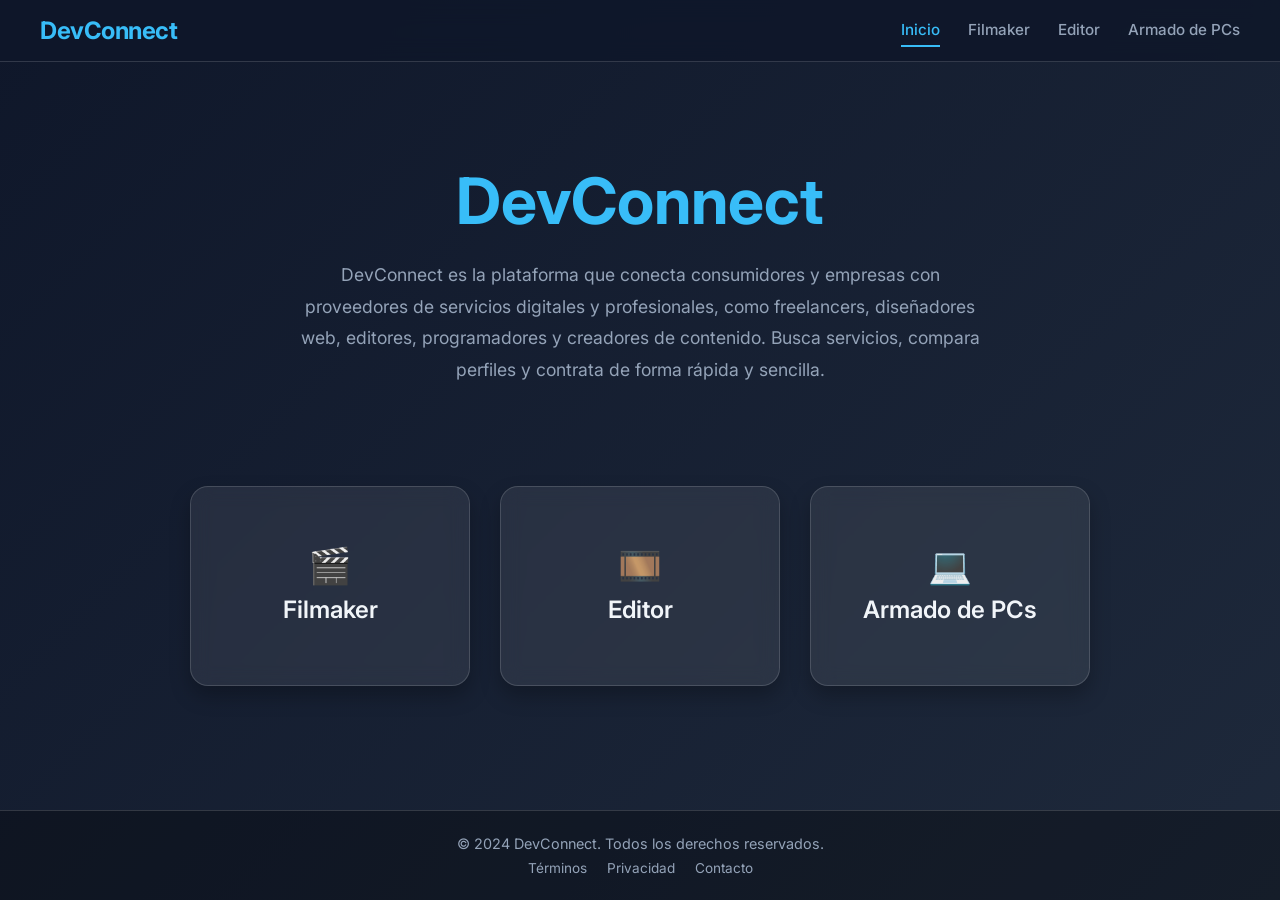
<file: web/index.html>
<!DOCTYPE html>
<html lang="es">
<head>
    <meta charset="UTF-8">
    <meta name="viewport" content="width=device-width, initial-scale=1.0">

    <title>DevConnect — Encuentra profesionales digitales</title>
    <meta name="description" content="DevConnect conecta consumidores y empresas con freelancers, diseñadores web, editores, programadores y creadores de contenido. Compara perfiles y contrata rápido.">

    <meta property="og:title" content="DevConnect — Encuentra profesionales digitales">
    <meta property="og:description" content="DevConnect conecta consumidores y empresas con freelancers, diseñadores web, editores, programadores y creadores de contenido.">
    <meta property="og:type" content="website">
    <meta property="og:url" content="https://devconnect.com/index.html">

    <meta name="twitter:card" content="summary_large_image">
    <meta name="twitter:title" content="DevConnect — Encuentra profesionales digitales">
    <meta name="twitter:description" content="DevConnect conecta consumidores y empresas con freelancers, diseñadores web, editores, programadores y creadores de contenido.">

    <link rel="canonical" href="https://devconnect.com/index.html">
    <link rel="icon" type="image/svg+xml" href="favicon/favicon.ico">
    <link rel="apple-touch-icon" href="favicon/apple-touch-icon.png">
    <link rel="manifest" href="favicon/site.webmanifest">

    <link rel="preconnect" href="https://fonts.googleapis.com">
    <link rel="preconnect" href="https://fonts.gstatic.com" crossorigin>
    <link href="https://fonts.googleapis.com/css2?family=Inter:wght@400;500;600;700&display=swap" rel="stylesheet">

    <link rel="stylesheet" href="css/base.css">
    <link rel="stylesheet" href="css/layout.css">
    <link rel="stylesheet" href="css/components.css">
    <link rel="stylesheet" href="css/responsive.css">

    <script type="application/ld+json">
    {
        "@context": "https://schema.org",
        "@type": "WebSite",
        "name": "DevConnect",
        "url": "https://devconnect.com",
        "description": "Plataforma que conecta consumidores y empresas con proveedores de servicios digitales y profesionales."
    }
    </script>
</head>
<body>

    <nav class="navbar" aria-label="Navegación principal">
        <a href="index.html" class="logo" aria-label="DevConnect inicio">DevConnect</a>
        <div class="nav-links">
            <a href="index.html" class="active" aria-label="Ir al inicio">Inicio</a>
            <a href="filmaker.html" aria-label="Servicios de Filmaker">Filmaker</a>
            <a href="editor.html" aria-label="Servicios de Editor">Editor</a>
            <a href="pcs.html" aria-label="Servicios de Armado de PCs">Armado de PCs</a>
        </div>
    </nav>

    <main>
        <section class="hero">
            <h1>DevConnect</h1>
            <p>
                DevConnect es la plataforma que conecta consumidores y empresas
                con proveedores de servicios digitales y profesionales, como
                freelancers, diseñadores web, editores, programadores y creadores
                de contenido. Busca servicios, compara perfiles y contrata
                de forma rápida y sencilla.
            </p>
        </section>

        <section class="card-container" aria-label="Categorías de servicios">
            <a href="filmaker.html" class="card" aria-label="Ver servicios de Filmaker">
                <span class="card-icon" aria-hidden="true">🎬</span>
                <h2>Filmaker</h2>
            </a>

            <a href="editor.html" class="card" aria-label="Ver servicios de Editor de video">
                <span class="card-icon" aria-hidden="true">🎞️</span>
                <h2>Editor</h2>
            </a>

            <a href="pcs.html" class="card" aria-label="Ver servicios de Armado de PCs">
                <span class="card-icon" aria-hidden="true">💻</span>
                <h2>Armado de PCs</h2>
            </a>
        </section>
    </main>

    <footer class="footer" aria-label="Pie de página">
        <p>&copy; 2024 DevConnect. Todos los derechos reservados.</p>
        <div class="footer-links">
            <a href="#" aria-label="Términos y condiciones">Términos</a>
            <a href="#" aria-label="Política de privacidad">Privacidad</a>
            <a href="#" aria-label="Contacto">Contacto</a>
        </div>
    </footer>

</body>
</html>
</file>
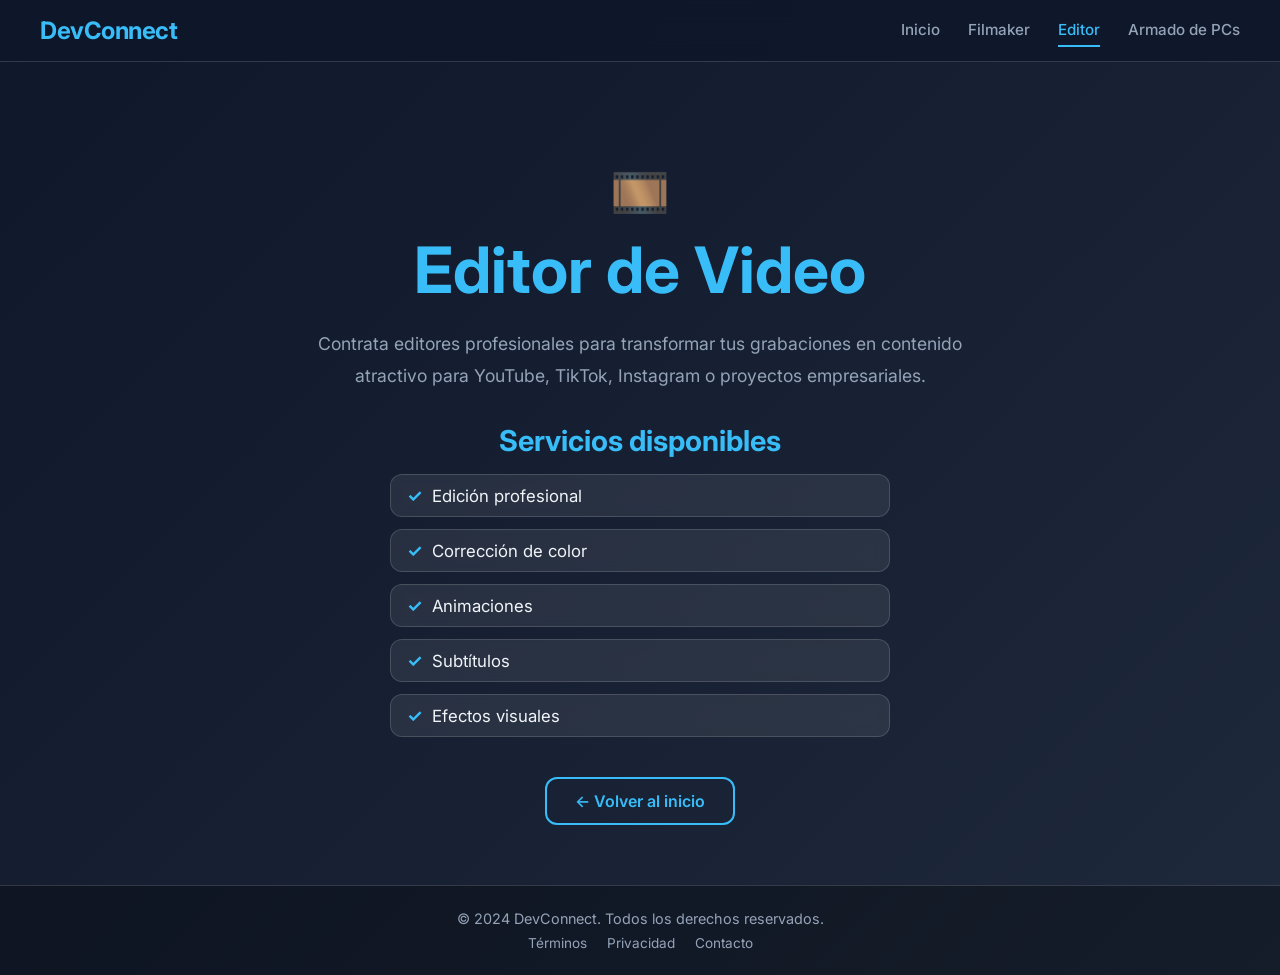
<file: web/editor.html>
<!DOCTYPE html>
<html lang="es">
<head>
    <meta charset="UTF-8">
    <meta name="viewport" content="width=device-width, initial-scale=1.0">

    <title>Editor de Video — Profesionales en edición | DevConnect</title>
    <meta name="description" content="Contrata editores de video profesionales. Edición profesional, corrección de color, animaciones, subtítulos y efectos visuales para YouTube, TikTok e Instagram.">

    <meta property="og:title" content="Editor de Video — Profesionales en edición | DevConnect">
    <meta property="og:description" content="Contrata editores de video profesionales. Edición profesional, corrección de color, animaciones, subtítulos y efectos visuales.">
    <meta property="og:type" content="website">
    <meta property="og:url" content="https://devconnect.com/editor.html">

    <meta name="twitter:card" content="summary_large_image">
    <meta name="twitter:title" content="Editor de Video — Profesionales en edición | DevConnect">
    <meta name="twitter:description" content="Contrata editores de video profesionales. Edición profesional, corrección de color, animaciones, subtítulos y efectos visuales.">

    <link rel="canonical" href="https://devconnect.com/editor.html">
    <link rel="icon" type="image/svg+xml" href="favicon/favicon.ico">
    <link rel="apple-touch-icon" href="favicon/apple-touch-icon.png">
    <link rel="manifest" href="favicon/site.webmanifest">

    <link rel="preconnect" href="https://fonts.googleapis.com">
    <link rel="preconnect" href="https://fonts.gstatic.com" crossorigin>
    <link href="https://fonts.googleapis.com/css2?family=Inter:wght@400;500;600;700&display=swap" rel="stylesheet">

    <link rel="stylesheet" href="css/base.css">
    <link rel="stylesheet" href="css/layout.css">
    <link rel="stylesheet" href="css/components.css">
    <link rel="stylesheet" href="css/responsive.css">

    <script type="application/ld+json">
    {
        "@context": "https://schema.org",
        "@type": "ProfessionalService",
        "name": "Editor de Video - DevConnect",
        "description": "Servicios de edición de video profesionales.",
        "serviceType": "Edición de Video",
        "provider": {
            "@type": "Organization",
            "name": "DevConnect"
        },
        "areaServed": "Argentina"
    }
    </script>
</head>
<body>

    <nav class="navbar" aria-label="Navegación principal">
        <a href="index.html" class="logo" aria-label="DevConnect inicio">DevConnect</a>
        <div class="nav-links">
            <a href="index.html" aria-label="Ir al inicio">Inicio</a>
            <a href="filmaker.html" aria-label="Servicios de Filmaker">Filmaker</a>
            <a href="editor.html" class="active" aria-label="Servicios de Editor">Editor</a>
            <a href="pcs.html" aria-label="Servicios de Armado de PCs">Armado de PCs</a>
        </div>
    </nav>

    <main>
        <section class="hero">
            <span aria-hidden="true" style="font-size: 3rem; display: block; margin-bottom: 10px;">🎞️</span>
            <h1>Editor de Video</h1>

            <p>
                Contrata editores profesionales para transformar tus grabaciones
                en contenido atractivo para YouTube, TikTok, Instagram o proyectos
                empresariales.
            </p>

            <h2>Servicios disponibles</h2>

            <ul class="service-list" aria-label="Lista de servicios de edición de video">
                <li>Edición profesional</li>
                <li>Corrección de color</li>
                <li>Animaciones</li>
                <li>Subtítulos</li>
                <li>Efectos visuales</li>
            </ul>

            <div style="margin-top: 40px;">
                <a href="index.html" class="btn btn-secondary" aria-label="Volver al inicio">← Volver al inicio</a>
            </div>
        </section>
    </main>

    <footer class="footer" aria-label="Pie de página">
        <p>&copy; 2024 DevConnect. Todos los derechos reservados.</p>
        <div class="footer-links">
            <a href="#" aria-label="Términos y condiciones">Términos</a>
            <a href="#" aria-label="Política de privacidad">Privacidad</a>
            <a href="#" aria-label="Contacto">Contacto</a>
        </div>
    </footer>

</body>
</html>
</file>
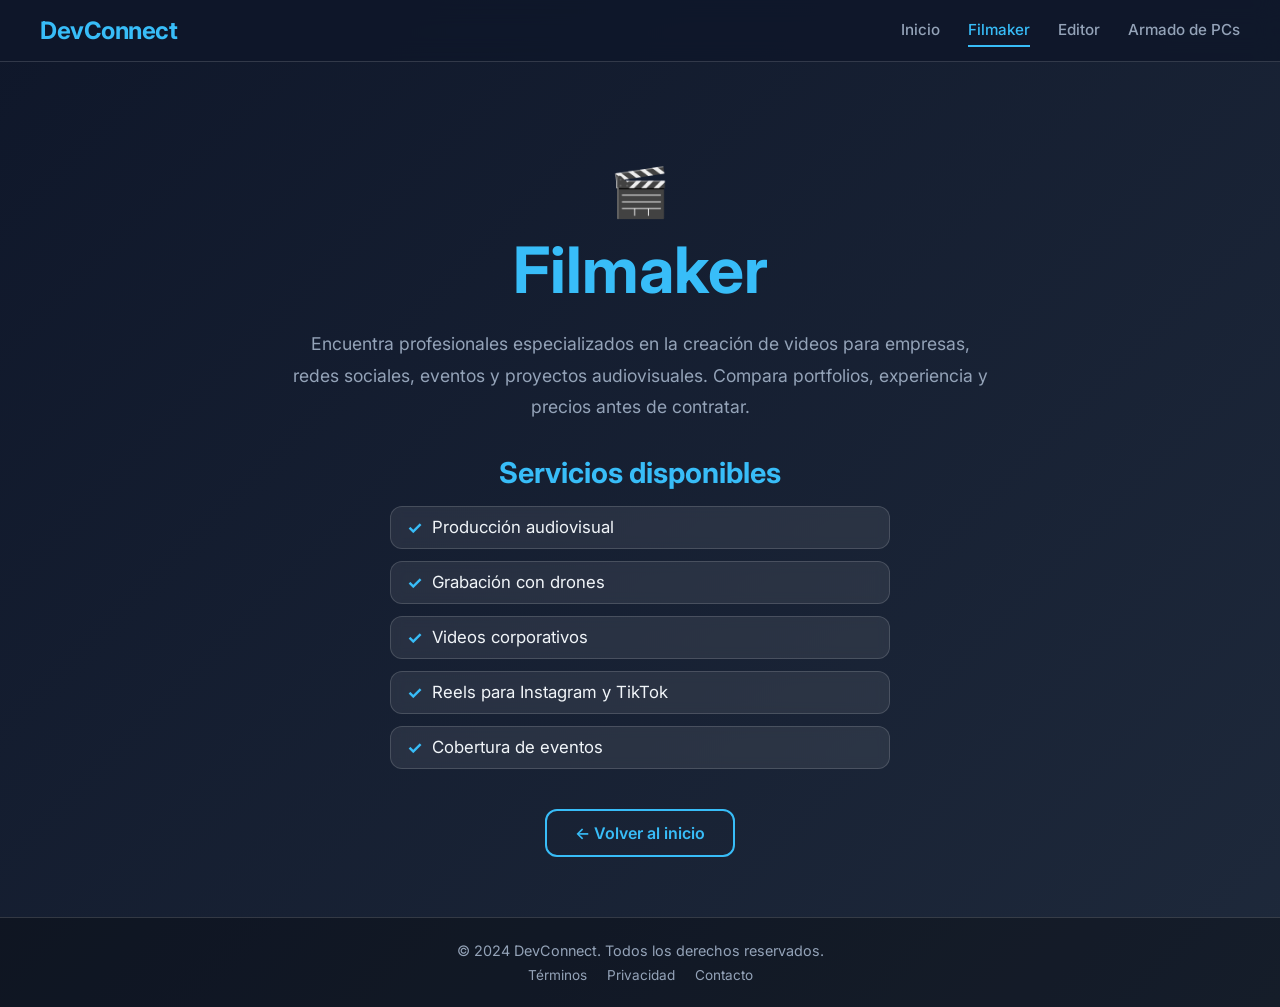
<file: web/filmaker.html>
<!DOCTYPE html>
<html lang="es">
<head>
    <meta charset="UTF-8">
    <meta name="viewport" content="width=device-width, initial-scale=1.0">

    <title>Filmaker — Profesionales audiovisuales | DevConnect</title>
    <meta name="description" content="Encuentra profesionales en producción audiovisual, grabación con drones, videos corporativos y reels para redes sociales. Compara portfolios y contrata en DevConnect.">

    <meta property="og:title" content="Filmaker — Profesionales audiovisuales | DevConnect">
    <meta property="og:description" content="Encuentra profesionales en producción audiovisual, grabación con drones, videos corporativos y reels para redes sociales.">
    <meta property="og:type" content="website">
    <meta property="og:url" content="https://devconnect.com/filmaker.html">

    <meta name="twitter:card" content="summary_large_image">
    <meta name="twitter:title" content="Filmaker — Profesionales audiovisuales | DevConnect">
    <meta name="twitter:description" content="Encuentra profesionales en producción audiovisual, grabación con drones, videos corporativos y reels para redes sociales.">

    <link rel="canonical" href="https://devconnect.com/filmaker.html">
    <link rel="icon" type="image/svg+xml" href="favicon/favicon.ico">
    <link rel="apple-touch-icon" href="favicon/apple-touch-icon.png">
    <link rel="manifest" href="favicon/site.webmanifest">

    <link rel="preconnect" href="https://fonts.googleapis.com">
    <link rel="preconnect" href="https://fonts.gstatic.com" crossorigin>
    <link href="https://fonts.googleapis.com/css2?family=Inter:wght@400;500;600;700&display=swap" rel="stylesheet">

    <link rel="stylesheet" href="css/base.css">
    <link rel="stylesheet" href="css/layout.css">
    <link rel="stylesheet" href="css/components.css">
    <link rel="stylesheet" href="css/responsive.css">

    <script type="application/ld+json">
    {
        "@context": "https://schema.org",
        "@type": "ProfessionalService",
        "name": "Filmaker - DevConnect",
        "description": "Servicios de producción audiovisual profesionales.",
        "serviceType": "Producción Audiovisual",
        "provider": {
            "@type": "Organization",
            "name": "DevConnect"
        },
        "areaServed": "Argentina"
    }
    </script>
</head>
<body>

    <nav class="navbar" aria-label="Navegación principal">
        <a href="index.html" class="logo" aria-label="DevConnect inicio">DevConnect</a>
        <div class="nav-links">
            <a href="index.html" aria-label="Ir al inicio">Inicio</a>
            <a href="filmaker.html" class="active" aria-label="Servicios de Filmaker">Filmaker</a>
            <a href="editor.html" aria-label="Servicios de Editor">Editor</a>
            <a href="pcs.html" aria-label="Servicios de Armado de PCs">Armado de PCs</a>
        </div>
    </nav>

    <main>
        <section class="hero">
            <span aria-hidden="true" style="font-size: 3rem; display: block; margin-bottom: 10px;">🎬</span>
            <h1>Filmaker</h1>

            <p>
                Encuentra profesionales especializados en la creación de videos
                para empresas, redes sociales, eventos y proyectos audiovisuales.
                Compara portfolios, experiencia y precios antes de contratar.
            </p>

            <h2>Servicios disponibles</h2>

            <ul class="service-list" aria-label="Lista de servicios de filmaker">
                <li>Producción audiovisual</li>
                <li>Grabación con drones</li>
                <li>Videos corporativos</li>
                <li>Reels para Instagram y TikTok</li>
                <li>Cobertura de eventos</li>
            </ul>

            <div style="margin-top: 40px;">
                <a href="index.html" class="btn btn-secondary" aria-label="Volver al inicio">← Volver al inicio</a>
            </div>
        </section>
    </main>

    <footer class="footer" aria-label="Pie de página">
        <p>&copy; 2024 DevConnect. Todos los derechos reservados.</p>
        <div class="footer-links">
            <a href="#" aria-label="Términos y condiciones">Términos</a>
            <a href="#" aria-label="Política de privacidad">Privacidad</a>
            <a href="#" aria-label="Contacto">Contacto</a>
        </div>
    </footer>

</body>
</html>
</file>
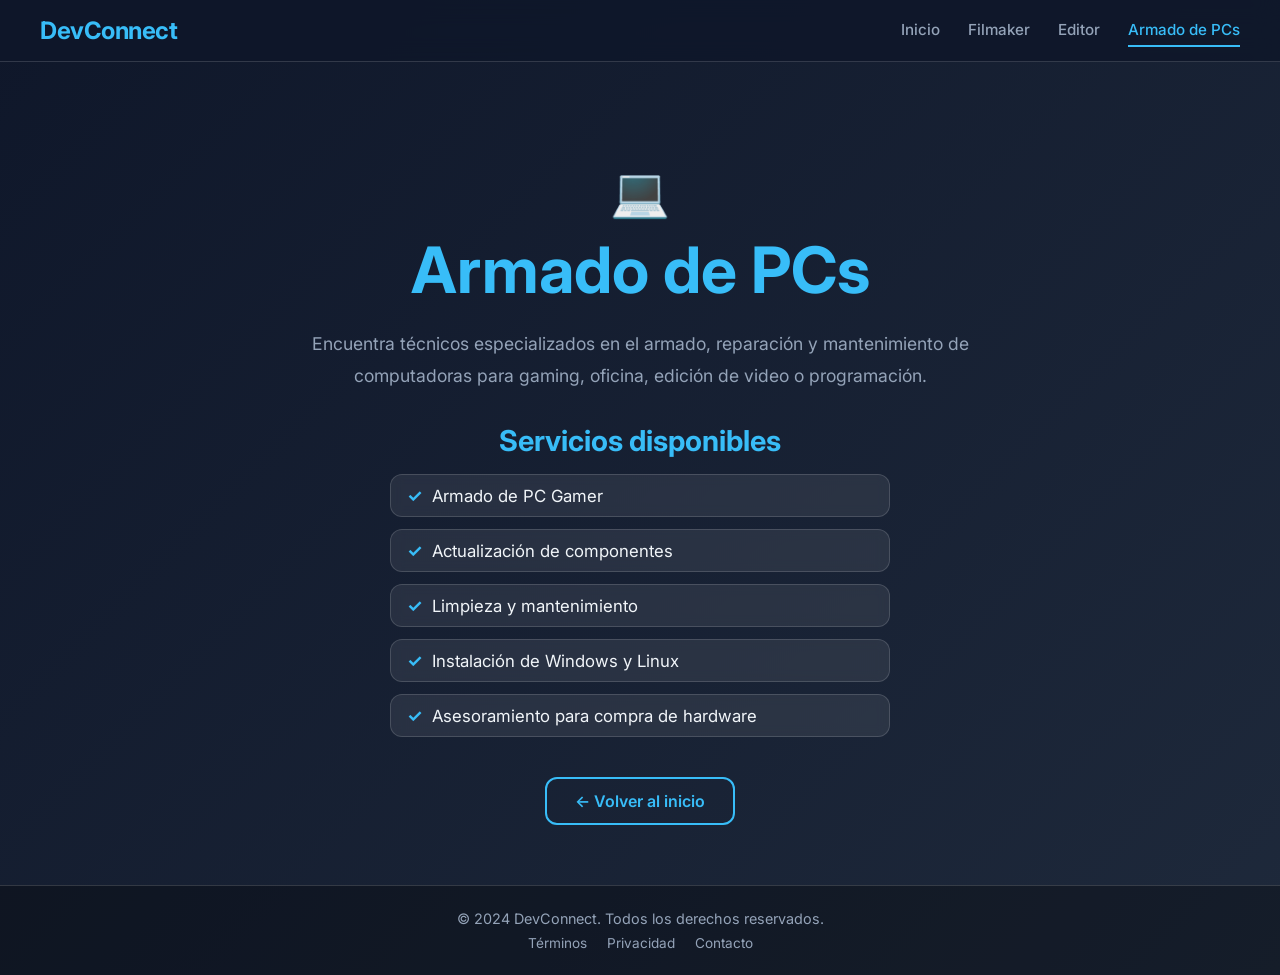
<file: web/pcs.html>
<!DOCTYPE html>
<html lang="es">
<head>
    <meta charset="UTF-8">
    <meta name="viewport" content="width=device-width, initial-scale=1.0">

    <title>Armado de PCs — Técnicos especializados | DevConnect</title>
    <meta name="description" content="Encuentra técnicos para armado de PC gamer, reparación, mantenimiento y asesoramiento de hardware. Actualización de componentes y más en DevConnect.">

    <meta property="og:title" content="Armado de PCs — Técnicos especializados | DevConnect">
    <meta property="og:description" content="Encuentra técnicos para armado de PC gamer, reparación, mantenimiento y asesoramiento de hardware.">
    <meta property="og:type" content="website">
    <meta property="og:url" content="https://devconnect.com/pcs.html">

    <meta name="twitter:card" content="summary_large_image">
    <meta name="twitter:title" content="Armado de PCs — Técnicos especializados | DevConnect">
    <meta name="twitter:description" content="Encuentra técnicos para armado de PC gamer, reparación, mantenimiento y asesoramiento de hardware.">

    <link rel="canonical" href="https://devconnect.com/pcs.html">
    <link rel="icon" type="image/svg+xml" href="favicon/favicon.ico">
    <link rel="apple-touch-icon" href="favicon/apple-touch-icon.png">
    <link rel="manifest" href="favicon/site.webmanifest">

    <link rel="preconnect" href="https://fonts.googleapis.com">
    <link rel="preconnect" href="https://fonts.gstatic.com" crossorigin>
    <link href="https://fonts.googleapis.com/css2?family=Inter:wght@400;500;600;700&display=swap" rel="stylesheet">

    <link rel="stylesheet" href="css/base.css">
    <link rel="stylesheet" href="css/layout.css">
    <link rel="stylesheet" href="css/components.css">
    <link rel="stylesheet" href="css/responsive.css">

    <script type="application/ld+json">
    {
        "@context": "https://schema.org",
        "@type": "ProfessionalService",
        "name": "Armado de PCs - DevConnect",
        "description": "Servicios de armado, reparación y mantenimiento de computadoras.",
        "serviceType": "Reparación y Armado de PC",
        "provider": {
            "@type": "Organization",
            "name": "DevConnect"
        },
        "areaServed": "Argentina"
    }
    </script>
</head>
<body>

    <nav class="navbar" aria-label="Navegación principal">
        <a href="index.html" class="logo" aria-label="DevConnect inicio">DevConnect</a>
        <div class="nav-links">
            <a href="index.html" aria-label="Ir al inicio">Inicio</a>
            <a href="filmaker.html" aria-label="Servicios de Filmaker">Filmaker</a>
            <a href="editor.html" aria-label="Servicios de Editor">Editor</a>
            <a href="pcs.html" class="active" aria-label="Servicios de Armado de PCs">Armado de PCs</a>
        </div>
    </nav>

    <main>
        <section class="hero">
            <span aria-hidden="true" style="font-size: 3rem; display: block; margin-bottom: 10px;">💻</span>
            <h1>Armado de PCs</h1>

            <p>
                Encuentra técnicos especializados en el armado, reparación y
                mantenimiento de computadoras para gaming, oficina, edición de
                video o programación.
            </p>

            <h2>Servicios disponibles</h2>

            <ul class="service-list" aria-label="Lista de servicios de armado de PCs">
                <li>Armado de PC Gamer</li>
                <li>Actualización de componentes</li>
                <li>Limpieza y mantenimiento</li>
                <li>Instalación de Windows y Linux</li>
                <li>Asesoramiento para compra de hardware</li>
            </ul>

            <div style="margin-top: 40px;">
                <a href="index.html" class="btn btn-secondary" aria-label="Volver al inicio">← Volver al inicio</a>
            </div>
        </section>
    </main>

    <footer class="footer" aria-label="Pie de página">
        <p>&copy; 2024 DevConnect. Todos los derechos reservados.</p>
        <div class="footer-links">
            <a href="#" aria-label="Términos y condiciones">Términos</a>
            <a href="#" aria-label="Política de privacidad">Privacidad</a>
            <a href="#" aria-label="Contacto">Contacto</a>
        </div>
    </footer>

</body>
</html>
</file>
<file: web/css/base.css>
* {
    margin: 0;
    padding: 0;
    box-sizing: border-box;
}

:root {
    --color-bg-start: #0f172a;
    --color-bg-end: #1e293b;
    --color-primary: #38bdf8;
    --color-primary-hover: #7dd3fc;
    --color-text: #f1f5f9;
    --color-text-muted: #94a3b8;
    --color-card-bg: rgba(255, 255, 255, 0.08);
    --color-card-border: rgba(255, 255, 255, 0.15);
    --color-nav-bg: rgba(15, 23, 42, 0.85);
    --color-footer-bg: rgba(0, 0, 0, 0.3);
    --font-main: 'Inter', Arial, Helvetica, sans-serif;
    --radius-card: 18px;
    --radius-btn: 12px;
    --shadow-card: 0 10px 20px rgba(0, 0, 0, 0.25);
    --shadow-card-hover: 0 15px 30px rgba(56, 189, 248, 0.5);
    --transition-default: all 0.3s ease;
    --max-width: 900px;
}

html {
    scroll-behavior: smooth;
}

body {
    font-family: var(--font-main);
    background: linear-gradient(135deg, var(--color-bg-start), var(--color-bg-end));
    color: var(--color-text);
    min-height: 100vh;
    display: flex;
    flex-direction: column;
}

a {
    color: var(--color-primary);
    text-decoration: none;
    transition: var(--transition-default);
}

a:hover {
    color: var(--color-primary-hover);
}

img {
    max-width: 100%;
    height: auto;
    display: block;
}

ul {
    list-style: none;
}
</file>
<file: web/css/layout.css>
/* ========== Navbar ========== */
.navbar {
    position: sticky;
    top: 0;
    z-index: 100;
    display: flex;
    justify-content: space-between;
    align-items: center;
    padding: 14px 40px;
    background: var(--color-nav-bg);
    backdrop-filter: blur(12px);
    -webkit-backdrop-filter: blur(12px);
    border-bottom: 1px solid var(--color-card-border);
}

.navbar .logo {
    font-size: 1.5rem;
    font-weight: 700;
    color: var(--color-primary);
    text-decoration: none;
    letter-spacing: -0.5px;
}

.navbar .nav-links {
    display: flex;
    gap: 28px;
}

.navbar .nav-links a {
    color: var(--color-text-muted);
    font-size: 0.95rem;
    font-weight: 500;
    padding: 6px 0;
    border-bottom: 2px solid transparent;
    transition: var(--transition-default);
}

.navbar .nav-links a:hover,
.navbar .nav-links a.active {
    color: var(--color-primary);
    border-bottom-color: var(--color-primary);
}

/* ========== Hero ========== */
.hero {
    text-align: center;
    padding: 80px 20px 50px;
    max-width: var(--max-width);
    margin: 0 auto;
}

.hero h1 {
    font-size: 3.5rem;
    color: var(--color-primary);
    margin-bottom: 20px;
}

.hero p {
    font-size: 1.1rem;
    line-height: 1.8;
    color: var(--color-text-muted);
    max-width: 700px;
    margin: 0 auto;
}

.hero h2 {
    font-size: 1.8rem;
    color: var(--color-primary);
    margin-bottom: 1rem;
    margin-top: 2rem;
}

.hero h3 {
    font-size: 1.3rem;
    color: var(--color-text);
    margin-bottom: 0.75rem;
}

/* ========== Footer ========== */
.footer {
    margin-top: auto;
    text-align: center;
    padding: 24px 20px;
    background: var(--color-footer-bg);
    border-top: 1px solid var(--color-card-border);
    color: var(--color-text-muted);
    font-size: 0.9rem;
}

.footer .footer-links {
    display: flex;
    justify-content: center;
    gap: 20px;
    margin-top: 8px;
}

.footer .footer-links a {
    color: var(--color-text-muted);
    font-size: 0.85rem;
}

.footer .footer-links a:hover {
    color: var(--color-primary);
}
</file>
<file: web/css/components.css>
/* ========== Card Container ========== */
.card-container {
    display: flex;
    justify-content: center;
    gap: 30px;
    flex-wrap: wrap;
    padding: 40px 20px 80px;
    max-width: 1000px;
    margin: 0 auto;
}

/* ========== Cards ========== */
.card {
    width: 250px;
    height: 180px;
    background: var(--color-card-bg);
    border: 1px solid var(--color-card-border);
    border-radius: var(--radius-card);
    display: flex;
    flex-direction: column;
    justify-content: center;
    align-items: center;
    gap: 12px;
    text-decoration: none;
    color: var(--color-text);
    backdrop-filter: blur(10px);
    -webkit-backdrop-filter: blur(10px);
    transition: var(--transition-default);
    box-shadow: var(--shadow-card);
}

.card .card-icon {
    font-size: 2.2rem;
    line-height: 1;
}

.card h2 {
    font-size: 1.5rem;
    font-weight: 600;
}

.card:hover {
    transform: translateY(-10px) scale(1.05);
    background: var(--color-primary);
    color: var(--color-bg-start);
    box-shadow: var(--shadow-card-hover);
}

.card:hover .card-icon {
    filter: brightness(0.9);
}

/* ========== Service List ========== */
.service-list {
    display: flex;
    flex-direction: column;
    gap: 12px;
    max-width: 500px;
    margin: 0 auto;
    padding: 0;
}

.service-list li {
    display: flex;
    align-items: center;
    gap: 10px;
    font-size: 1.05rem;
    color: var(--color-text);
    padding: 10px 16px;
    background: var(--color-card-bg);
    border: 1px solid var(--color-card-border);
    border-radius: var(--radius-btn);
    backdrop-filter: blur(6px);
    transition: var(--transition-default);
}

.service-list li:hover {
    background: rgba(255, 255, 255, 0.12);
    transform: translateX(4px);
}

.service-list li::before {
    content: "✓";
    color: var(--color-primary);
    font-weight: 700;
    font-size: 1.1rem;
}

/* ========== Buttons ========== */
.btn {
    display: inline-block;
    padding: 12px 28px;
    border-radius: var(--radius-btn);
    font-size: 1rem;
    font-weight: 600;
    cursor: pointer;
    transition: var(--transition-default);
    text-decoration: none;
    border: none;
}

.btn-primary {
    background: var(--color-primary);
    color: var(--color-bg-start);
}

.btn-primary:hover {
    background: var(--color-primary-hover);
    color: var(--color-bg-start);
    transform: translateY(-2px);
    box-shadow: 0 8px 20px rgba(56, 189, 248, 0.4);
}

.btn-secondary {
    background: transparent;
    color: var(--color-primary);
    border: 2px solid var(--color-primary);
}

.btn-secondary:hover {
    background: var(--color-primary);
    color: var(--color-bg-start);
    transform: translateY(-2px);
}
</file>
<file: web/css/responsive.css>
/* 480px - Móviles chicos */
@media (max-width: 480px) {
    .navbar {
        flex-direction: column;
        gap: 10px;
        padding: 12px 16px;
    }

    .navbar .nav-links {
        gap: 16px;
        flex-wrap: wrap;
        justify-content: center;
    }

    .hero {
        padding: 50px 16px 30px;
    }

    .hero h1 {
        font-size: 2rem;
    }

    .hero p {
        font-size: 0.95rem;
    }

    .hero h2 {
        font-size: 1.4rem;
    }

    .card-container {
        padding: 20px 16px 50px;
        gap: 20px;
    }

    .service-list li {
        font-size: 0.95rem;
        padding: 8px 12px;
    }

    .btn {
        padding: 10px 20px;
        font-size: 0.9rem;
    }

    .footer {
        padding: 18px 16px;
    }
}

/* 768px - Tablets */
@media (max-width: 768px) {
    .hero h1 {
        font-size: 2.5rem;
    }

    .hero p {
        font-size: 1rem;
    }

    .card {
        width: 90%;
        max-width: 320px;
    }

    .card-container {
        gap: 24px;
    }
}

/* 1024px - Escritorios chicos */
@media (min-width: 1024px) {
    .hero {
        padding: 100px 20px 60px;
    }

    .hero h1 {
        font-size: 4rem;
    }

    .card {
        width: 280px;
        height: 200px;
    }
}
</file>
